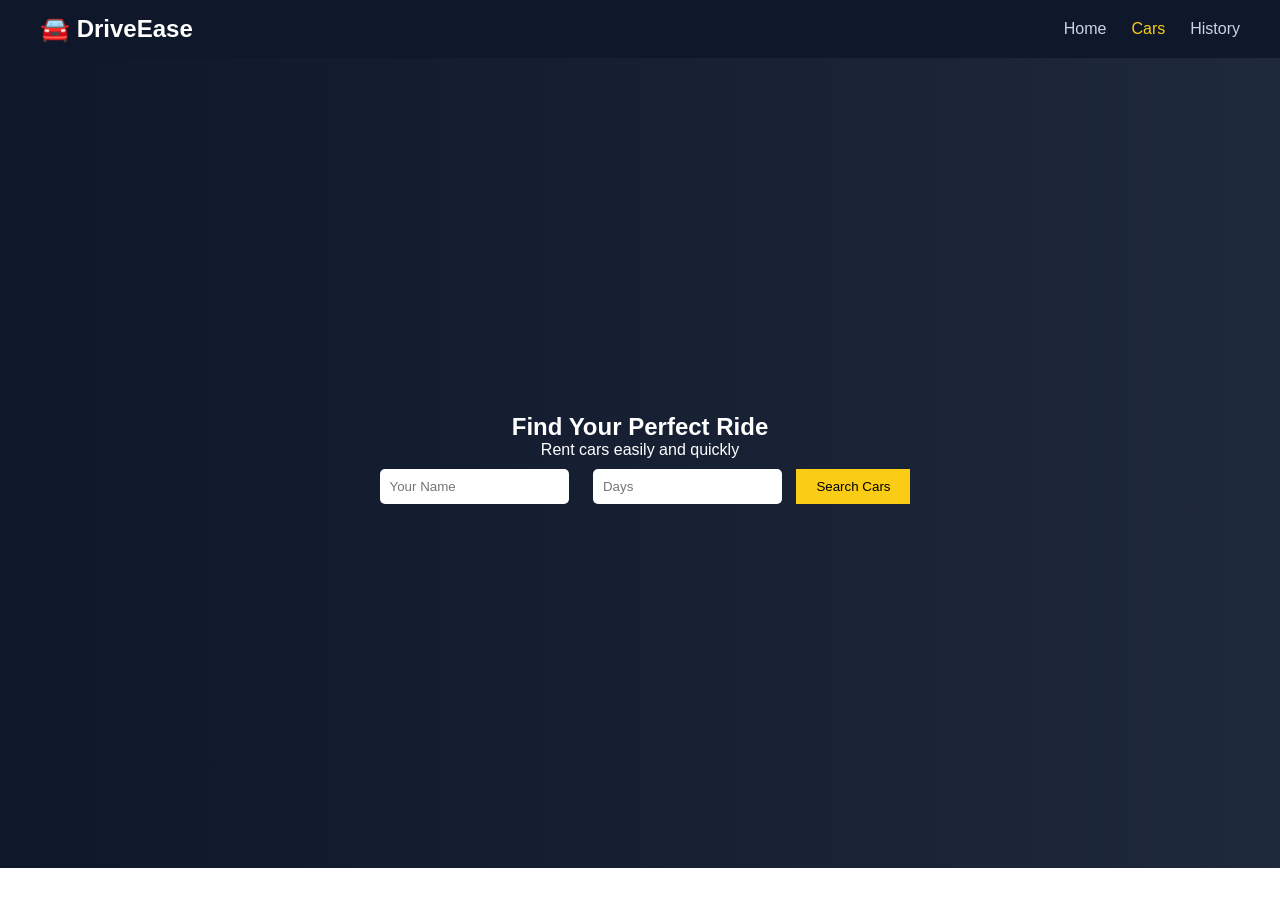
<file: index.html>
<!DOCTYPE html>
<html>
<head>
    <title>DriveEase - Car Rental</title>
    <link rel="stylesheet" href="style.css">
</head>
<body>

<!-- NAVBAR -->
<nav class="navbar">
    <div class="nav-left">
        <h2>🚘 DriveEase</h2>
    </div>

    <div class="nav-right">
        <a href="index.html" class="nav-link">Home</a>
        <a href="cars.html" class="nav-link active">Cars</a>
        <a href="history.html" class="nav-link">History</a>
    </div>
</nav>

<!-- HERO -->
<section class="hero">
    <h1>Find Your Perfect Ride</h1>
    <p>Rent cars easily and quickly</p>

    <div class="search-box">
        <input id="name" placeholder="Your Name">
        <input id="days" type="number" placeholder="Days">

        <button onclick="goToCars()">Search Cars</button>
    </div>
</section>

<script>
function goToCars() {
    const name = document.getElementById("name").value;
    const days = document.getElementById("days").value;

    if (!name || !days) {
        alert("Please enter all details");
        return;
    }

    localStorage.setItem("name", name);
    localStorage.setItem("days", days);

    window.location.href = "cars.html";
}
</script>

</body>
</html>
</file>
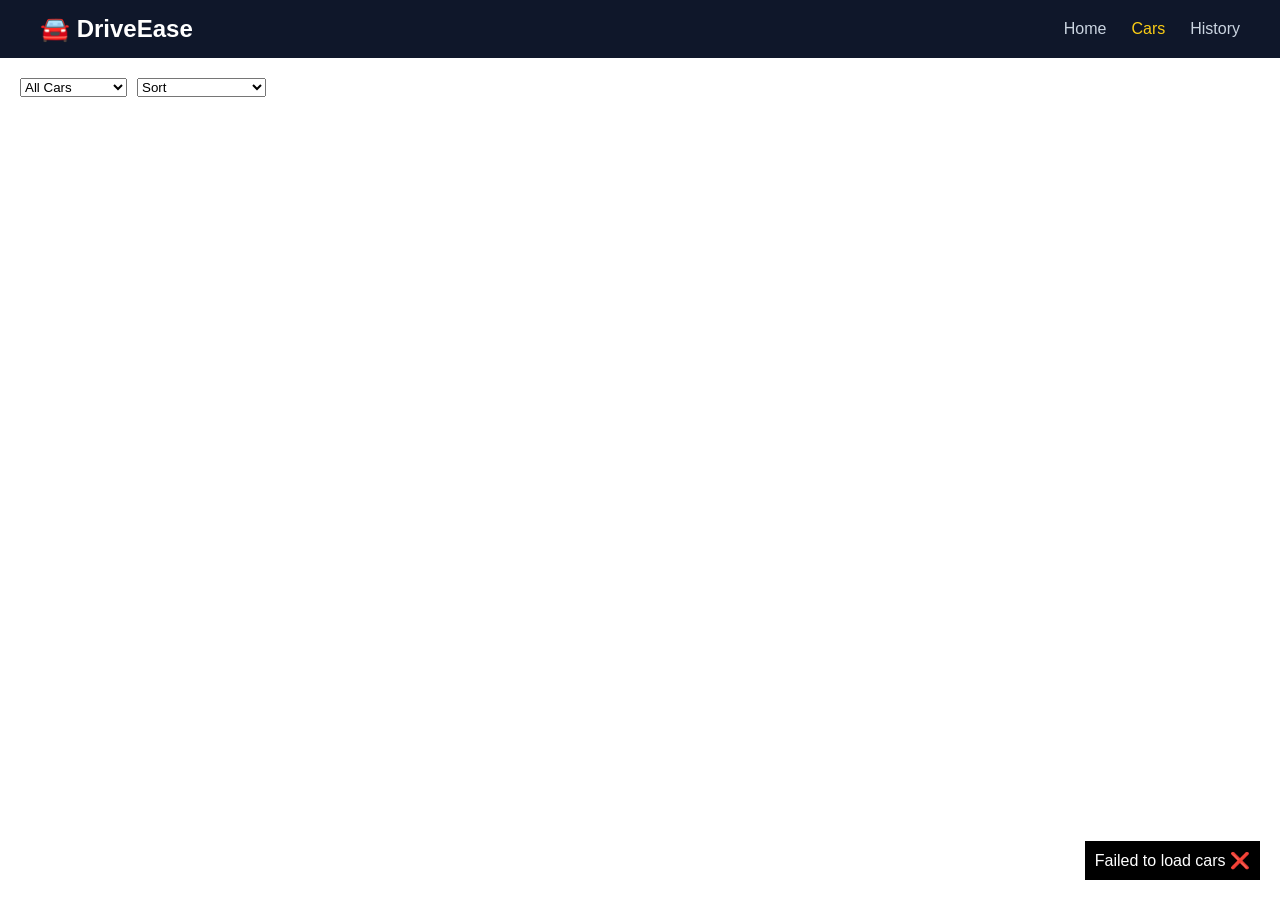
<file: cars.html>
<!DOCTYPE html>
<html>
<head>
    <title>Cars - DriveEase</title>
    <link rel="stylesheet" href="style.css">
</head>
<body>

<!-- NAVBAR -->
<nav class="navbar">
    <div class="nav-left">
        <h2>🚘 DriveEase</h2>
    </div>

    <div class="nav-right">
        <a href="index.html" class="nav-link">Home</a>
        <a href="cars.html" class="nav-link active">Cars</a>
        <a href="history.html" class="nav-link">History</a>
    </div>
</nav>

<!-- FILTER + SORT -->
<div class="top-bar">
    <select id="filter">
        <option value="all">All Cars</option>
        <option value="available">Available Only</option>
    </select>

    <select id="sort">
        <option value="default">Sort</option>
        <option value="low">Price Low → High</option>
        <option value="high">Price High → Low</option>
    </select>
</div>

<!-- LOADER -->
<div id="loader" class="loader">
    <h3>Loading cars...</h3>
</div>

<!-- EMPTY STATE -->
<div id="empty" class="empty">
    <h2>No Cars Available</h2>
</div>

<!-- CAR LIST -->
<div class="container" id="carList"></div>

<!-- MODAL -->
<div id="modal" class="modal">
    <div class="modal-content">
        <h3>Rent Car</h3>

        <input id="modalName" placeholder="Your Name">
        <input id="modalDays" type="number" placeholder="Days">

        <button onclick="confirmRent()">Confirm Booking</button>
        <button onclick="closeModal()" style="margin-top:10px; background:red;">Cancel</button>
    </div>
</div>

<!-- TOAST -->
<div id="toast" class="toast"></div>

<!-- SCRIPTS -->
<script src="api.js"></script>
<script src="cars.js"></script>

</body>
</html>
</file>
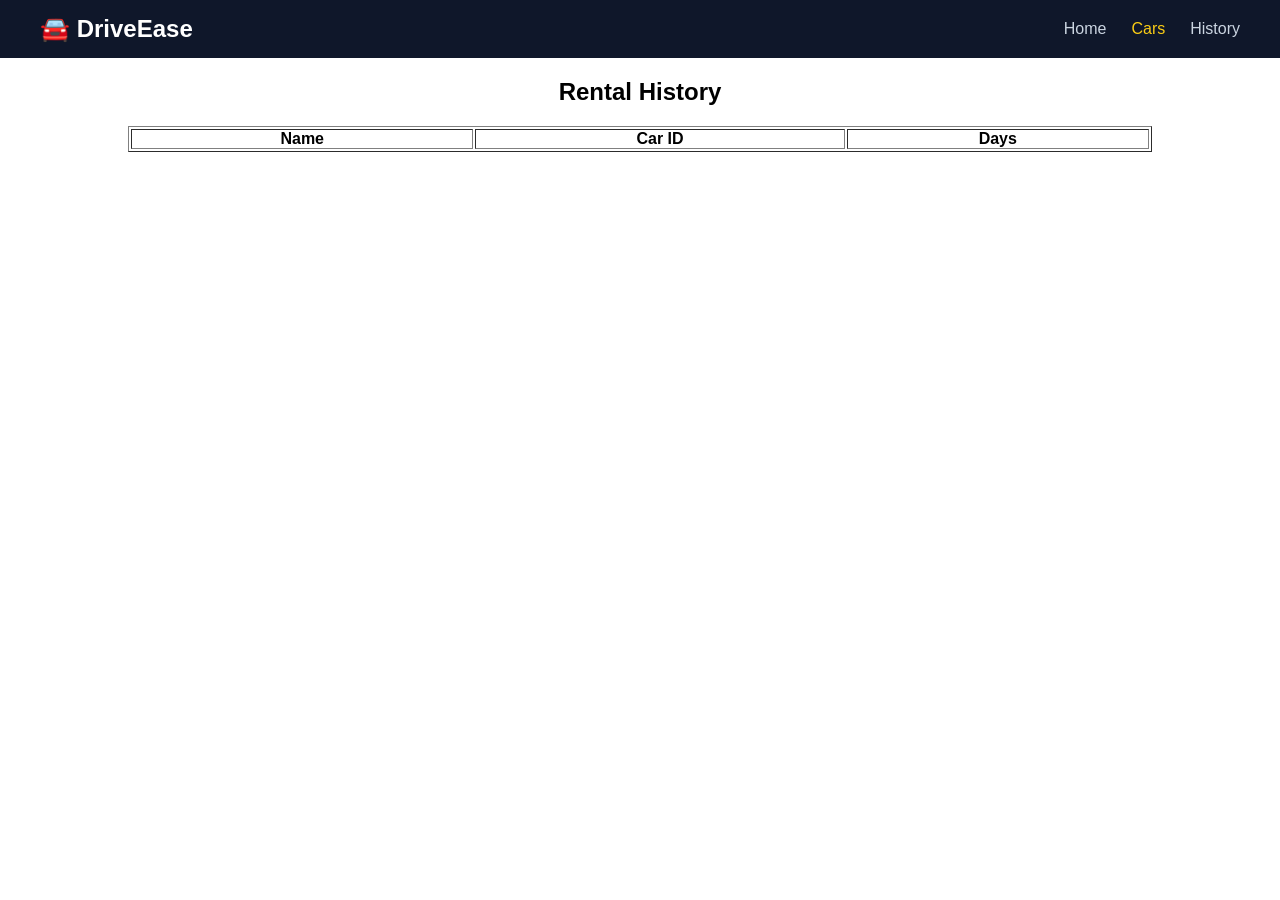
<file: history.html>
<!DOCTYPE html>
<html>
<head>
    <title>Rental History</title>
    <link rel="stylesheet" href="style.css">
</head>
<body>

<!-- NAVBAR -->
<nav class="navbar">
    <div class="nav-left">
        <h2>🚘 DriveEase</h2>
    </div>

    <div class="nav-right">
        <a href="index.html" class="nav-link">Home</a>
        <a href="cars.html" class="nav-link active">Cars</a>
        <a href="history.html" class="nav-link">History</a>
    </div>
</nav>

<h2 style="text-align:center; margin-top:20px;">Rental History</h2>

<!-- LOADER -->
<div id="loader" style="text-align:center; display:none;">
    <h3>Loading...</h3>
</div>

<!-- EMPTY -->
<div id="empty" style="text-align:center; display:none;">
    <h3>No History Found</h3>
</div>

<!-- TABLE -->
<table border="1" style="margin:20px auto; width:80%; text-align:center;">
    <thead>
        <tr>
            <th>Name</th>
            <th>Car ID</th>
            <th>Days</th>
        </tr>
    </thead>
    <tbody id="historyTable"></tbody>
</table>

<script src="history.js"></script>

</body>
</html>
</file>
<file: style.css>
/* RESET */
* {
    margin: 0;
    padding: 0;
    box-sizing: border-box;
    font-family: Arial, sans-serif;
}

/* NAVBAR */
.navbar {
    background: #0f172a;
    color: white;
    padding: 15px 30px;
    display: flex;
    justify-content: space-between;
}
/* NAVBAR PREMIUM */
.navbar {
    display: flex;
    justify-content: space-between;
    align-items: center;
    background: #0f172a;
    padding: 15px 40px;
}

/* LEFT */
.nav-left h2 {
    color: white;
}

/* RIGHT LINKS */
.nav-right {
    display: flex;
    gap: 25px;
}

/* LINKS */
.nav-link {
    color: #cbd5e1;
    text-decoration: none;
    font-weight: 500;
    position: relative;
}

/* HOVER EFFECT */
.nav-link:hover {
    color: white;
}

/* ACTIVE LINK */
.nav-link.active {
    color: #facc15;
}

/* UNDERLINE ANIMATION */
.nav-link::after {
    content: "";
    width: 0%;
    height: 2px;
    background: #facc15;
    position: absolute;
    left: 0;
    bottom: -5px;
    transition: 0.3s;
}

.nav-link:hover::after {
    width: 100%;
}

/* HERO */
.hero {
    height: 90vh;
    background: linear-gradient(to right, #0f172a, #1e293b);
    display: flex;
    flex-direction: column;
    justify-content: center;
    align-items: center;
    color: white;
}

.search-box input {
    padding: 10px;
    margin: 10px;
    border-radius: 5px;
    border: none;
}

.search-box button {
    padding: 10px 20px;
    background: #facc15;
    border: none;
    cursor: pointer;
}

/* CAR GRID */
.container {
    padding: 30px;
    display: grid;
    grid-template-columns: repeat(auto-fit, minmax(250px, 1fr));
    gap: 20px;
}

/* CARD */
.card {
    background: white;
    padding: 20px;
    border-radius: 10px;
    box-shadow: 0 5px 15px rgba(0,0,0,0.1);
}

.card button {
    margin-top: 10px;
    padding: 10px;
    width: 100%;
    background: #0f172a;
    color: white;
    border: none;
}

/* MODAL */
.modal {
    position: fixed;
    width: 100%;
    height: 100%;
    background: rgba(0,0,0,0.6);
    display: none;
    justify-content: center;
    align-items: center;
}

.modal-content {
    background: white;
    padding: 20px;
}

/* TOAST */
.toast {
    position: fixed;
    bottom: 20px;
    right: 20px;
    background: black;
    color: white;
    padding: 10px;
    display: none;
}
.top-bar {
display: flex;
gap: 10px;
padding: 20px;
}

.loader, .empty {
text-align: center;
margin-top: 20px;
display: none;
}

/* IMAGE */
.car-img {
width: 100%;
height: 180px;
object-fit: cover;
border-radius: 10px;
}

/* PRICE */
.price {
font-weight: bold;
}

/* STATUS */
.available {
color: green;
}

.rented {
color: red;
}

/* CARD */
.card {
background: white;
padding: 15px;
border-radius: 12px;
box-shadow: 0 10px 25px rgba(0,0,0,0.1);
transition: 0.3s;
}

.card:hover {
transform: translateY(-5px);
}
</file>
